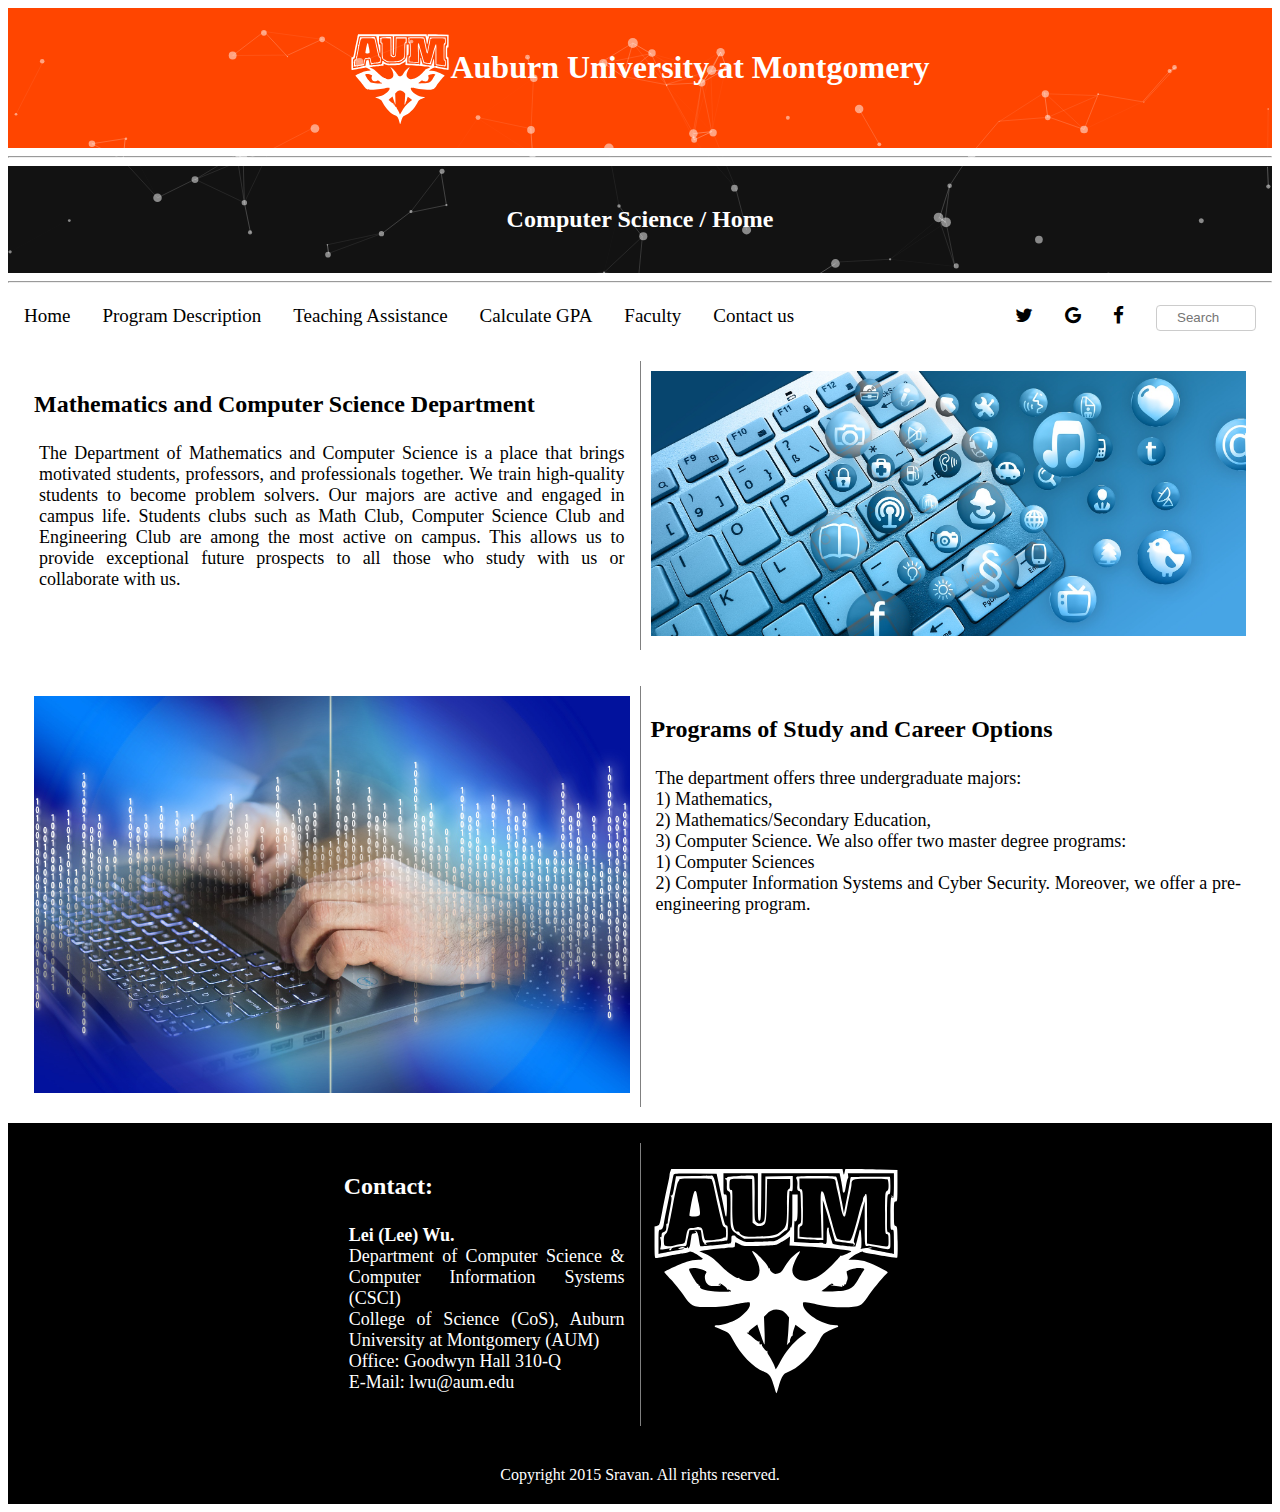
<file: index.html>
<!DOCTYPE html>
<html lang="en">
<head>
    <title>AUM | Home</title>
  <meta charset="utf-8">
  <link rel="stylesheet" media="screen" href="./assets/css/particle.css">
  <link rel="stylesheet" media="screen" href="./assets/css/style.css">
  <link rel="stylesheet" href="https://cdnjs.cloudflare.com/ajax/libs/font-awesome/4.7.0/css/font-awesome.min.css">
</head>
<body>

<!-- count particles -->
<!-- particles.js container -->
<div id="particles-js">
    <img src="assets/images/logo-3.svg" height="100" ><br><br>
    <h1>Auburn University at Montgomery<h1><br>
</div>
<hr></hr>
<center>
    <div class="heading">
    <h2>Computer Science / Home</h2>
    </div>
</center>

<hr></hr>
<header>
    <nav class="nav">
        <a sclass="nav-link active" href="index.html">Home</a>
        <a class="nav-link" href="aboutscience.html" >Program Description</a>
        <a class="nav-link"  href="technicalassistance.html" >Teaching Assistance</a>
        <a class="nav-link"   href="calculate.html">Calculate GPA</a>
        <a  class="nav-link "   href="faculty.html">Faculty</a>
        <a  class="nav-link "   href="contactus.html">Contact us</a>


        <a  class="nav-right "   href="#"><input type="text" style="width:100px;height:7px;margin:0px;" placeholder="Search"></a>
        <a  class="nav-right "   href="#"><i class="fa fa-facebook"></i></a>

        <a  class="nav-right "   href="#"><i class="fa fa-google"></i></a>

        <a  class="nav-right "   href="#"><i class="fa fa-twitter"></i></a>

        
    </nav>
</header>
<main>
<div class="flex-container">
    <div class="item">
        <h2>Mathematics and Computer Science Department</h2>

        <p class="justify">The Department of Mathematics and Computer Science is a place that brings motivated students, professors, and professionals together. We train high-quality students to become problem solvers. Our majors are active and engaged in campus life. Students clubs such as Math Club, Computer Science Club and Engineering Club are among the most active on campus. This allows us to provide exceptional future prospects to all those who study with us or collaborate with us.</hp>

    </div>
    <div class="item margin-left" >
       <img src="assets/images/img-1.jpg" style="width: 100%">
    </div> 
</div>
<br><br>
<div class="flex-container">
    <div class="item">

        <img src="assets/images/img-left.jpg" style="width: 100%">
    </div>
    <div class="item margin-left" >
        <h2>Programs of Study and Career Options</h2>

        <p>The department offers three undergraduate majors:<br />
        1) Mathematics,<br />
        2) Mathematics/Secondary Education,<br />
        3) Computer Science. We also offer two master degree programs:<br />
        1) Computer Sciences<br />
        2) Computer Information Systems and Cyber Security. Moreover, we offer a pre-engineering program.</p>
    </div> 
</div>

</main>


<div class="footer">
    <div class="flex-container">
        <div class="item">
     
        </div>
        <div class="item">
            <h2>Contact:</h2>

            <p><strong>Lei (Lee) Wu.</strong><br />
            Department of Computer Science &amp; Computer Information Systems (CSCI)<br />
            College of Science (CoS), Auburn University at Montgomery (AUM)<br />
            Office: Goodwyn Hall 310-Q<br />
            E-Mail: lwu@aum.edu</p>
            
        </div>
        <div class="item margin-left" >
        <img src="assets/images/logo-3.svg" style="height:250px">
        </div> 
        
        <div class="item">
     
        </div>
    </div>
</div>

<div class="footer-end">
    Copyright 2015 Sravan. All rights reserved.
</div>
    
</body>
<!-- scripts -->
<script src="./assets/js/particles.js"></script>
<script src="./assets/js/app.js"></script>


</body>
</html>
</file>
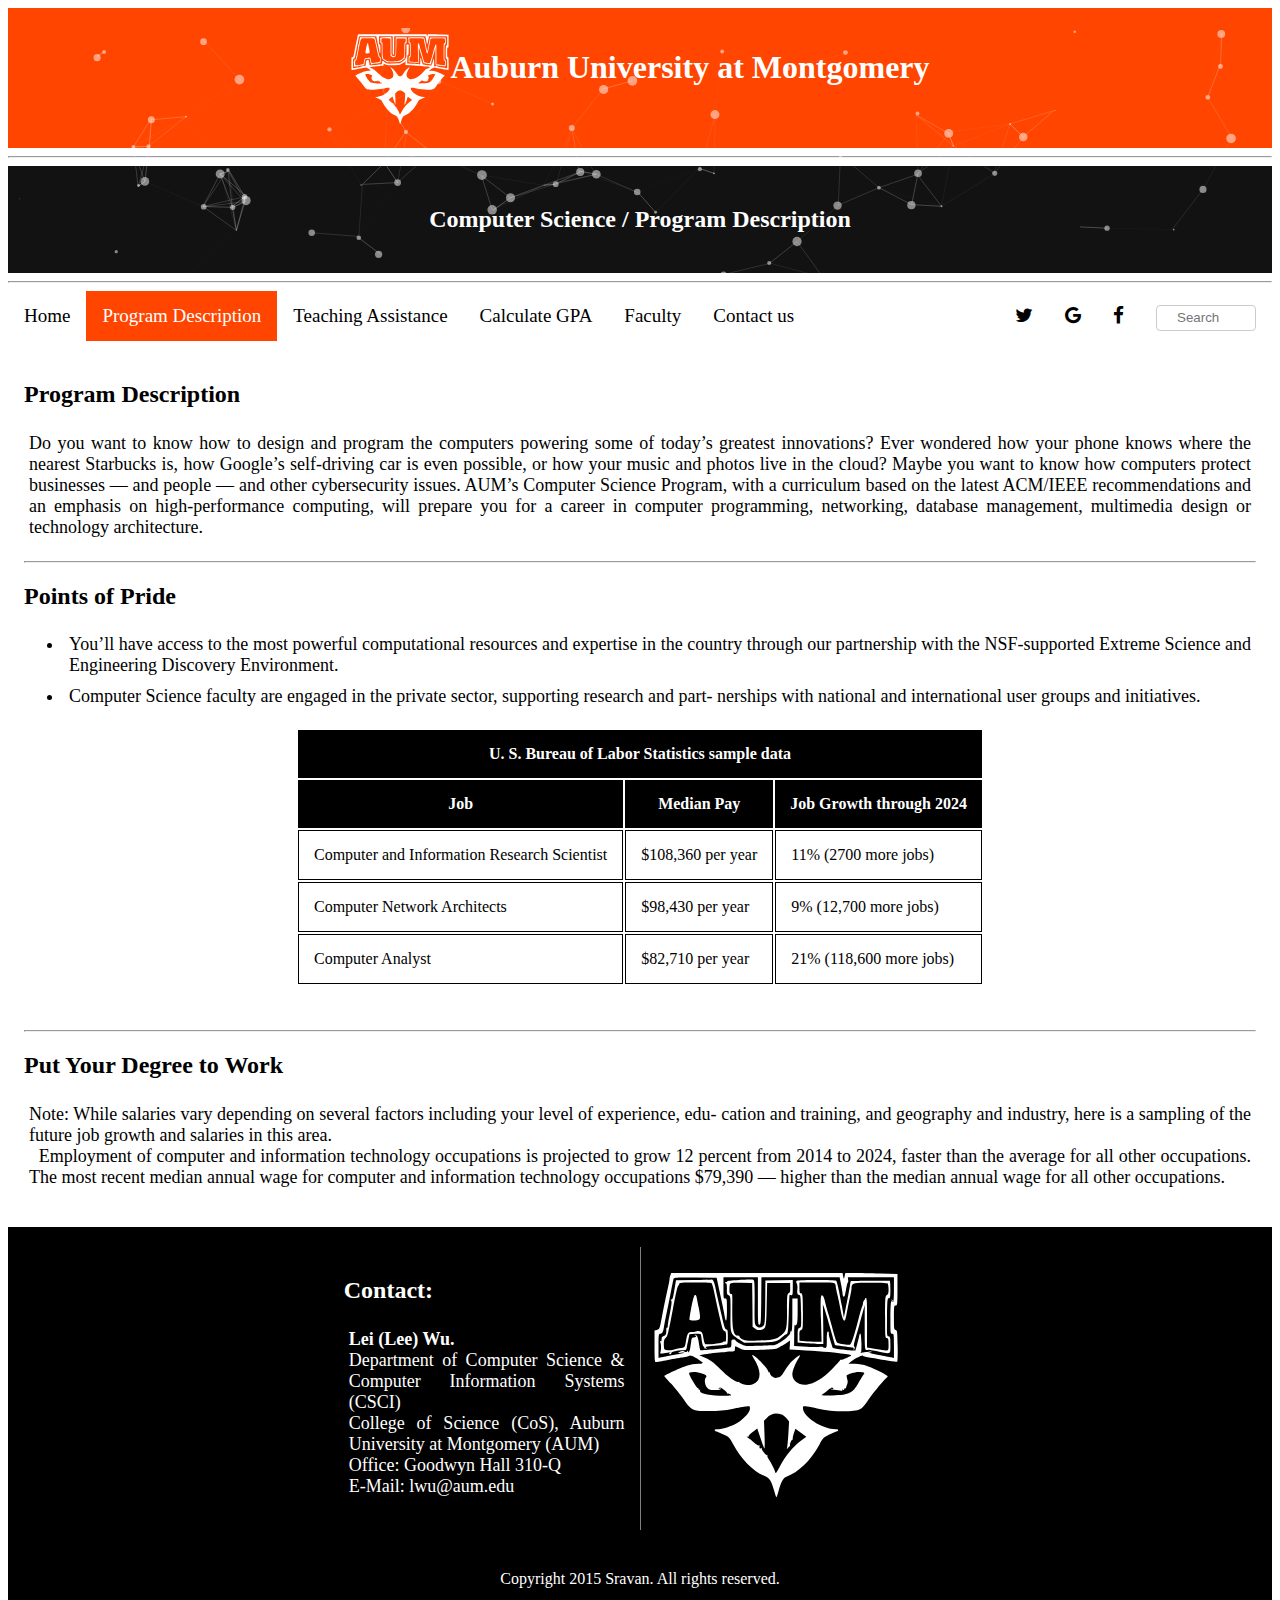
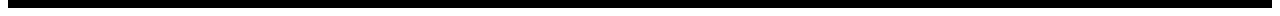
<file: aboutscience.html>
<!DOCTYPE html>
<html lang="en">
<head>
  <meta charset="utf-8">
  <title>Home | Program Description</title>
  <link rel="stylesheet" media="screen" href="./assets/css/particle.css">
  <link rel="stylesheet" media="screen" href="./assets/css/style.css">
  <link rel="stylesheet" href="https://cdnjs.cloudflare.com/ajax/libs/font-awesome/4.7.0/css/font-awesome.min.css">

</head>
<body>

<!-- count particles -->
<!-- particles.js container -->
<div id="particles-js">
    <img src="assets/images/logo-3.svg" height="100" ><br><br>
    <h1>Auburn University at Montgomery<h1><br>
</div>
<hr></hr>
<center>
    <div class="heading">
    <h2>Computer Science / Program Description</h2>
    </div>
</center>

<hr></hr>
<header>
    <nav class="nav">
        <a  class="nav-link" href="index.html">Home</a>
        <a  class="nav-link active" href="aboutscience.html" >Program Description</a>
        <a  class="nav-link"  href="technicalassistance.html" >Teaching Assistance</a>
        <a  class="nav-link"   href="calculate.html">Calculate GPA</a>
        <a  class="nav-link "   href="faculty.html">Faculty</a>
        <a  class="nav-link "   href="contactus.html">Contact us</a>
        
        <a  class="nav-right "   href="#"><input type="text" style="width:100px;height:7px;margin:0px;" placeholder="Search"></a>
        <a  class="nav-right "   href="#"><i class="fa fa-facebook"></i></a>

        <a  class="nav-right "   href="#"><i class="fa fa-google"></i></a>

        <a  class="nav-right "   href="#"><i class="fa fa-twitter"></i></a>

       
   
    </nav>
</header>
<main>
<div>
    <h2>Program Description</h2>
<p>
    Do you want to know how to design and program the computers powering some of today’s
greatest innovations? Ever wondered how your phone knows where the nearest Starbucks is, how
Google’s self-driving car is even possible, or how your music and photos live in the cloud? Maybe
you want to know how computers protect businesses — and people — and other cybersecurity
issues. AUM’s Computer Science Program, with a curriculum based on the latest ACM/IEEE
recommendations and an emphasis on high-performance computing, will prepare you for a career
in computer programming, networking, database management, multimedia design or technology
architecture.
</p>

<hr>

<h2>Points of Pride</h2>
<ul>
    <li>
        You’ll have access to the most powerful computational resources and expertise in the
        country through our partnership with the NSF-supported Extreme Science and Engineering
        Discovery Environment.
        </li>
        <li>
            Computer Science faculty are engaged in the private sector, supporting research and part-
        nerships with national and international user groups and initiatives.
        </li>
</ul>
<center>
<table class="table">
    <tr>
        <th colspan="3" class="center">U. S. Bureau of Labor Statistics sample data</th>
    </tr>
    <tr>
        <th>Job</th>
        <th>Median Pay</th>
        <th>Job Growth through 2024</th>
    </tr>
    <tr>
        <td>Computer and Information Research Scientist </td>
        <td>$108,360 per year</td>
        <td>11% (2700 more jobs)</td>
        
    </tr>
    <tr>
        <td>Computer Network Architects</td>
        <td>$98,430 per year</td>
        <td>9% (12,700 more jobs)</td>
        
    </tr>
    <tr>
        <td>Computer Analyst</td>
        <td>$82,710 per year </td>
        <td>21% (118,600 more jobs)</td>
        
    </tr>
</table>
</center>
<br>
<br>
<hr>

<h2>Put Your Degree to Work</h2>
<p>
    Note: While salaries vary depending on several factors including your level of experience, edu-
cation and training, and geography and industry, here is a sampling of the future job growth
and salaries in this area. <br>
&nbsp; Employment of computer and information technology occupations is projected to grow 12
percent from 2014 to 2024, faster than the average for all other occupations. The most recent
median annual wage for computer and information technology occupations $79,390 — higher
than the median annual wage for all other occupations.

</p>



</div>

</main>

<div class="footer">
    <div class="flex-container">
        <div class="item">
     
        </div>
        <div class="item">
            <h2>Contact:</h2>

            <p><strong>Lei (Lee) Wu.</strong><br />
            Department of Computer Science &amp; Computer Information Systems (CSCI)<br />
            College of Science (CoS), Auburn University at Montgomery (AUM)<br />
            Office: Goodwyn Hall 310-Q<br />
            E-Mail: lwu@aum.edu</p>
            
        </div>
        <div class="item margin-left" >
        <img src="assets/images/logo-3.svg" style="height:250px">
        </div> 
        
        <div class="item">
     
        </div>
    </div>
</div>


<div class="footer-end">
    Copyright 2015 Sravan. All rights reserved.
</div>
</body>

<script src="./assets/js/particles.js"></script>
<script src="./assets/js/app.js"></script>
</html>
</file>
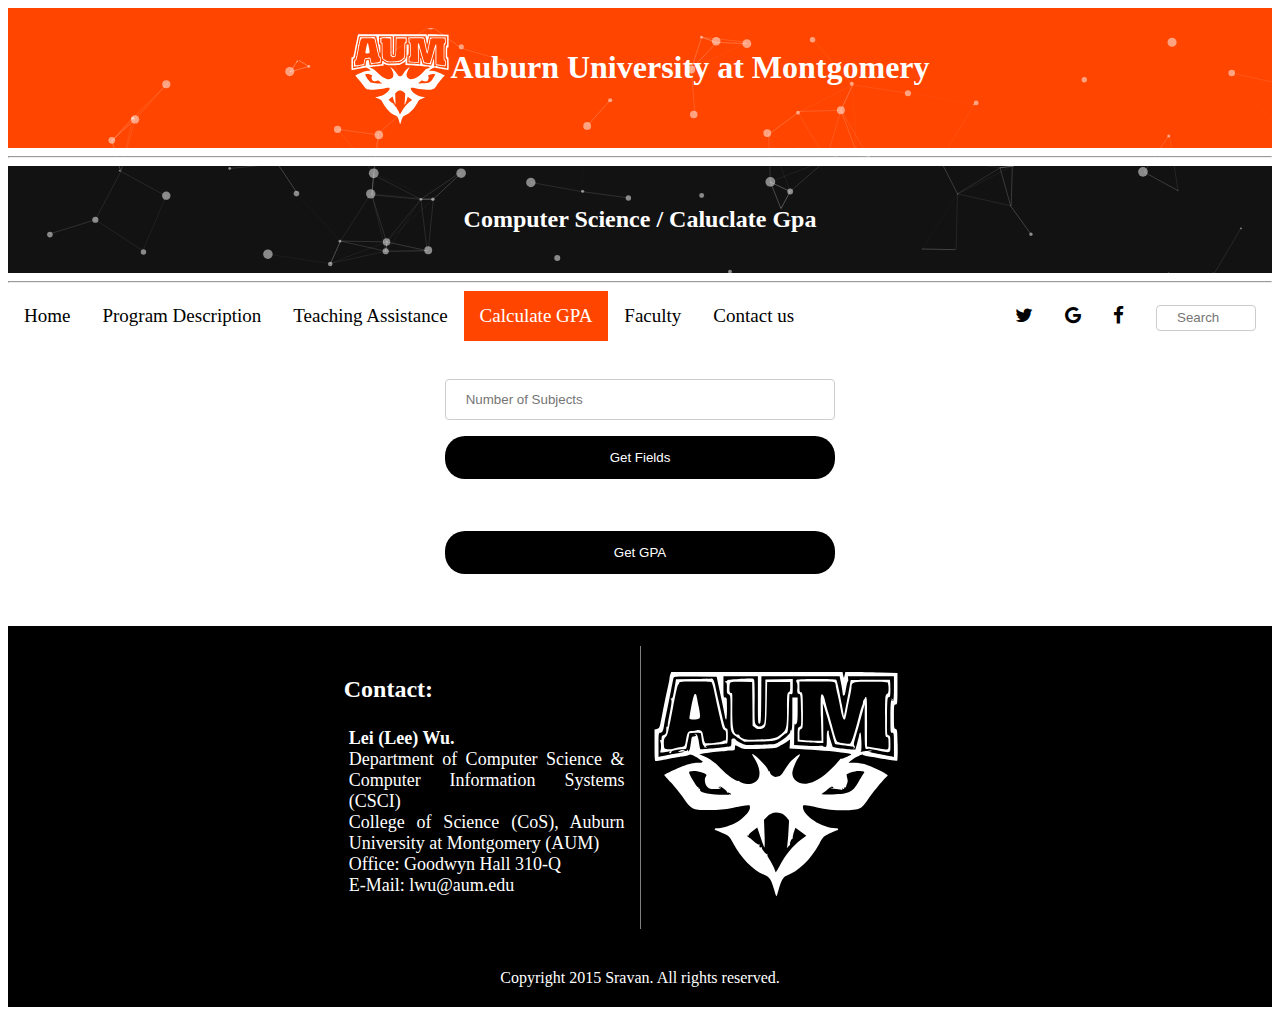
<file: calculate.html>
<!DOCTYPE html>
<html lang="en">
<head>
  <meta charset="utf-8">
  <title>AUM | Caluclate GPA</title>
  <link rel="stylesheet" media="screen" href="./assets/css/particle.css">
  <link rel="stylesheet" media="screen" href="./assets/css/style.css">
  <link rel="stylesheet" href="https://cdnjs.cloudflare.com/ajax/libs/font-awesome/4.7.0/css/font-awesome.min.css">

</head>
<body>

<!-- count particles -->
<!-- particles.js container -->
<div id="particles-js">
    <img src="assets/images/logo-3.svg" height="100" ><br><br>
    <h1>Auburn University at Montgomery<h1><br>
</div>
<hr></hr>
<center>
    <div class="heading">
    <h2>Computer Science / Caluclate Gpa</h2>
    </div>
</center>

<hr></hr>
<header>
    <nav class="nav">
        <a sclass="nav-link active" href="index.html">Home</a>
        <a class="nav-link" href="aboutscience.html" >Program Description</a>
        <a class="nav-link"  href="technicalassistance.html" >Teaching Assistance</a>
        <a  class="nav-link active"   href="calculate.html">Calculate GPA</a>
        <a  class="nav-link "   href="faculty.html">Faculty</a>
        <a  class="nav-link "   href="contactus.html">Contact us</a>
        
        <a  class="nav-right "   href="#"><input type="text" style="width:100px;height:7px;margin:0px;" placeholder="Search"></a>
        <a  class="nav-right "   href="#"><i class="fa fa-facebook"></i></a>

        <a  class="nav-right "   href="#"><i class="fa fa-google"></i></a>

        <a  class="nav-right "   href="#"><i class="fa fa-twitter"></i></a>

       
      </nav>
</header>
<main>
<div class="flex-container">
    <div class="item">
    </div>
    <div class="item" >
      <input type="number"  id="entries"  placeholder="Number of Subjects">
      <br>
      <input type="button" id="entries_submit" value="Get Fields">
      <br>
      <div id="credit_hours_input" ></div><br>
      <br><input type='button'  value='Get GPA' id='caluclate_gpa'>
      <br><br>
      <div id="gpa"></div>
    
    </div>
    <div class="item" >
    </div>
</main>


<div class="footer">
    <div class="flex-container">
        <div class="item">
     
        </div>
        <div class="item">
            <h2>Contact:</h2>

            <p><strong>Lei (Lee) Wu.</strong><br />
            Department of Computer Science &amp; Computer Information Systems (CSCI)<br />
            College of Science (CoS), Auburn University at Montgomery (AUM)<br />
            Office: Goodwyn Hall 310-Q<br />
            E-Mail: lwu@aum.edu</p>
            
        </div>
        <div class="item margin-left" >
        <img src="assets/images/logo-3.svg" style="height:250px">
        </div> 
        
        <div class="item">
     
        </div>
    </div>
</div>

<div class="footer-end">
    Copyright 2015 Sravan. All rights reserved.
</div>
</body>
<!-- scripts -->
<script src="https://code.jquery.com/jquery-3.5.1.slim.min.js" integrity="sha384-DfXdz2htPH0lsSSs5nCTpuj/zy4C+OGpamoFVy38MVBnE+IbbVYUew+OrCXaRkfj" crossorigin="anonymous"></script>
<script src="./assets/js/particles.js"></script>
<script src="./assets/js/app.js"></script>
<script src="./assets/js/calucalte.js"></script>

</body>
</html>
</file>
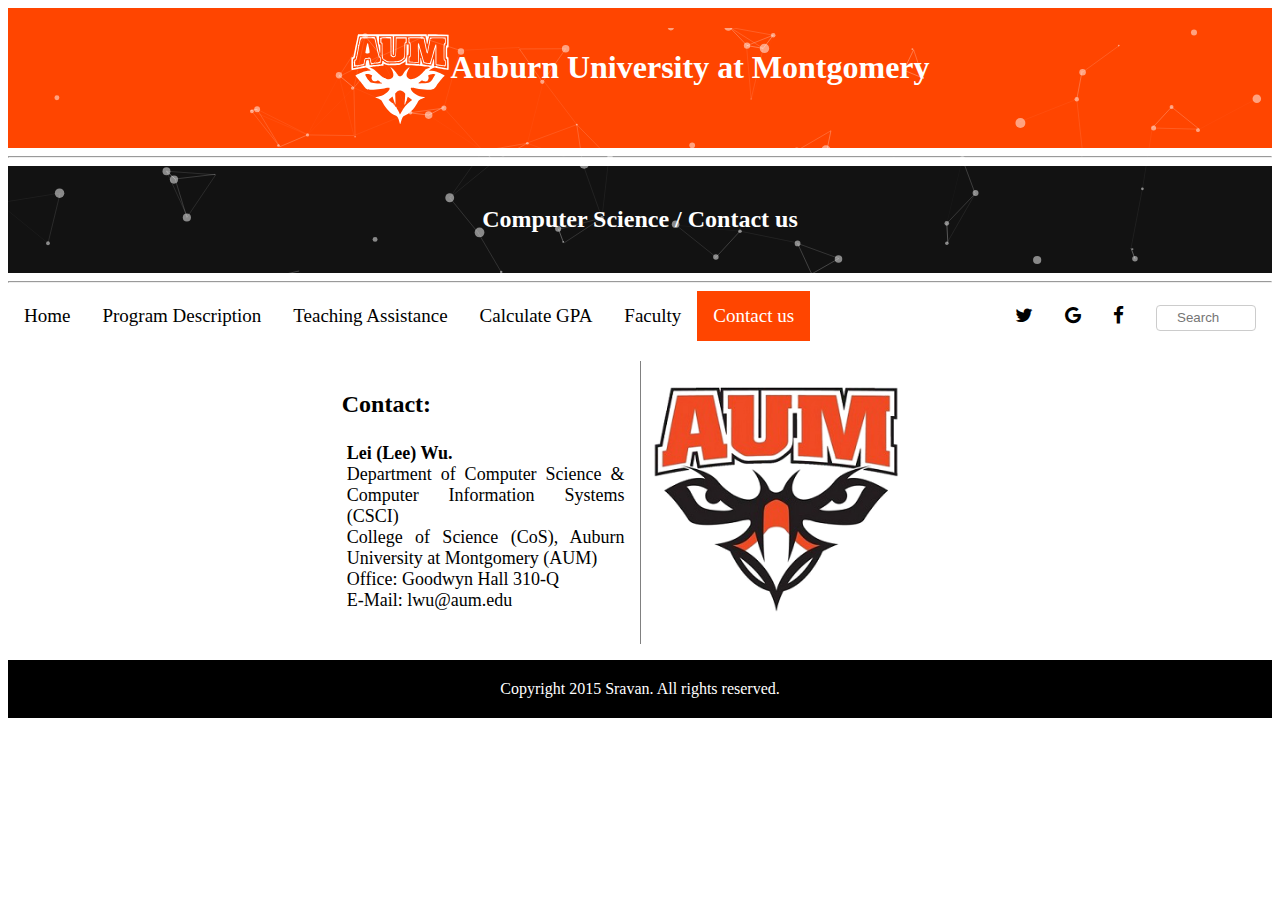
<file: contactus.html>
<!DOCTYPE html>
<html lang="en">
<head>
  <meta charset="utf-8">
  
  <title>AUM | Contact us</title>
 <link rel="stylesheet" media="screen" href="./assets/css/particle.css">
  <link rel="stylesheet" media="screen" href="./assets/css/style.css">
  <link rel="stylesheet" href="https://cdnjs.cloudflare.com/ajax/libs/font-awesome/4.7.0/css/font-awesome.min.css">

</head>
<body>

<!-- count particles -->
<!-- particles.js container -->
<div id="particles-js">
    <img src="assets/images/logo-3.svg" height="100" ><br><br>
    <h1>Auburn University at Montgomery<h1><br>
</div>
<hr></hr>
<center>
    <div class="heading">
    <h2>Computer Science / Contact us</h2>
    </div>
</center>

<hr></hr>
<header>
    <nav class="nav">
        <a sclass="nav-link" href="index.html">Home</a>
        <a class="nav-link" href="aboutscience.html" >Program Description</a>
        <a class="nav-link"  href="technicalassistance.html" >Teaching Assistance</a>
        <a  class="nav-link "   href="calculate.html">Calculate GPA</a>
        <a  class="nav-link "   href="faculty.html">Faculty</a>
        <a  class="nav-link active"   href="contactus.html">Contact us</a>
        
        <a  class="nav-right "   href="#"><input type="text" style="width:100px;height:7px;margin:0px;" placeholder="Search"></a>
        <a  class="nav-right "   href="#"><i class="fa fa-facebook"></i></a>

        <a  class="nav-right "   href="#"><i class="fa fa-google"></i></a>

        <a  class="nav-right "   href="#"><i class="fa fa-twitter"></i></a>

       
      </nav>
</header>
<main>
<div class="flex-container">
    <div class="item"></div>
        <div class="item">
            <h2>Contact:</h2>

            <p><strong>Lei (Lee) Wu.</strong><br />
            Department of Computer Science &amp; Computer Information Systems (CSCI)<br />
            College of Science (CoS), Auburn University at Montgomery (AUM)<br />
            Office: Goodwyn Hall 310-Q<br />
            E-Mail: lwu@aum.edu</p>
            
        </div>
        <div class="item margin-left" >
        <img src="assets/images/logo.png" style="height:250px">
        </div> 
        <div class="item"></div>
      
    </div>
</main>


<div class="footer-end">
    Copyright 2015 Sravan. All rights reserved.
</div>
</body>
<!-- scripts -->
<script src="https://code.jquery.com/jquery-3.5.1.slim.min.js" integrity="sha384-DfXdz2htPH0lsSSs5nCTpuj/zy4C+OGpamoFVy38MVBnE+IbbVYUew+OrCXaRkfj" crossorigin="anonymous"></script>
<script src="./assets/js/particles.js"></script>
<script src="./assets/js/app.js"></script>
<script src="./assets/js/calucalte.js"></script>

</body>
</html>
</file>
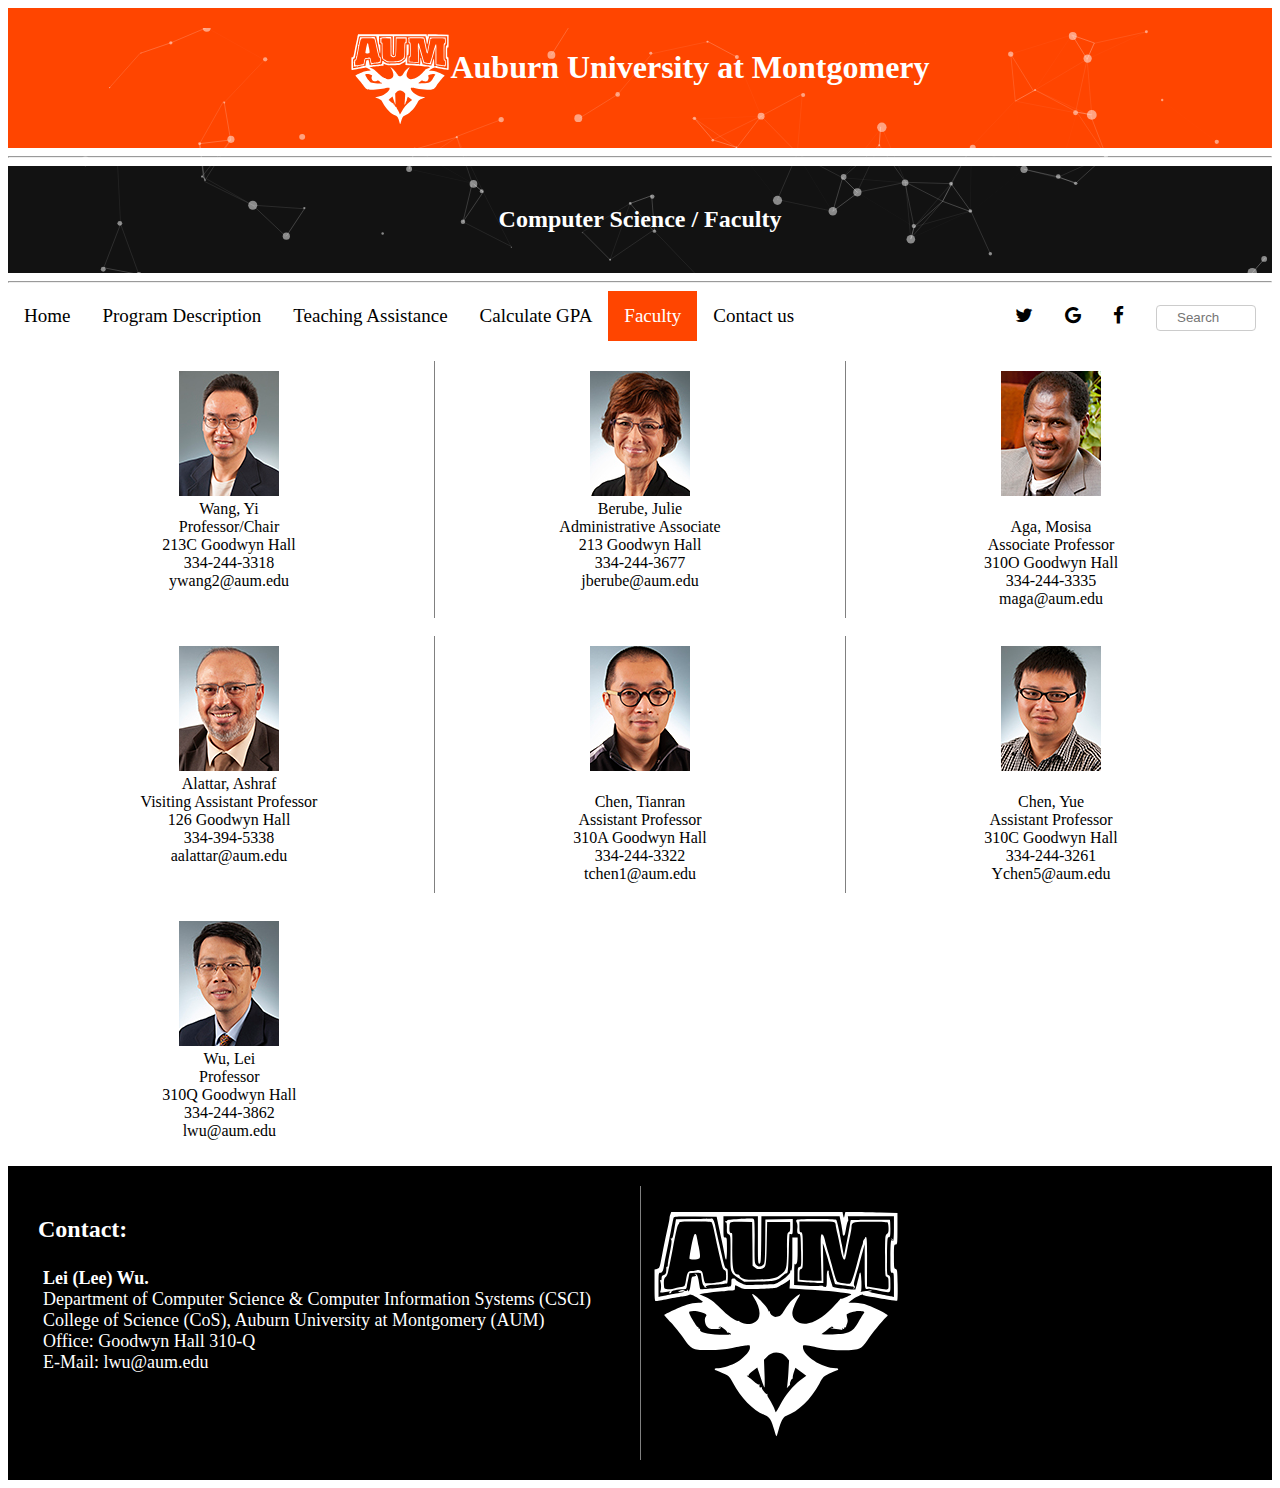
<file: faculty.html>
<!DOCTYPE html>
<html lang="en">
<head>
    
    <title>AUM | Our Faculty</title>
  <meta charset="utf-8">
 <link rel="stylesheet" media="screen" href="./assets/css/particle.css">
  <link rel="stylesheet" media="screen" href="./assets/css/style.css">
  <link rel="stylesheet" href="https://cdnjs.cloudflare.com/ajax/libs/font-awesome/4.7.0/css/font-awesome.min.css">

</head>
<body>

<!-- count particles -->
<!-- particles.js container -->
<div id="particles-js">
    <img src="assets/images/logo-3.svg" height="100" ><br><br>
    <h1>Auburn University at Montgomery<h1><br>
</div>
<hr></hr>
<center>
    <div class="heading">
    <h2>Computer Science / Faculty</h2>
    </div>
</center>

<hr></hr>
<header>
    <nav class="nav">
        <a sclass="nav-link active" href="index.html">Home</a>
        <a class="nav-link" href="aboutscience.html" >Program Description</a>
        <a class="nav-link"  href="technicalassistance.html" >Teaching Assistance</a>
        <a  class="nav-link "   href="calculate.html">Calculate GPA</a>
        <a  class="nav-link active"   href="faculty.html">Faculty</a>
        <a  class="nav-link "   href="contactus.html">Contact us</a>
        
        <a  class="nav-right "   href="#"><input type="text" style="width:100px;height:7px;margin:0px;" placeholder="Search"></a>
        <a  class="nav-right "   href="#"><i class="fa fa-facebook"></i></a>

        <a  class="nav-right "   href="#"><i class="fa fa-google"></i></a>

        <a  class="nav-right "   href="#"><i class="fa fa-twitter"></i></a>

       
      </nav>
</header>
<main>
<div class="flex-container faculty">
        <div class="item ">
            <center>
            <img src="./assets/faculty/Wang,Yi.jpg">
            <br>Wang, Yi
           <br> Professor/Chair
           <br> 213C Goodwyn Hall
           <br> 334-244-3318
           <br> ywang2@aum.edu
            </center>
        </div>
        <br>
        <div class="item  margin-left">
            <center>
                <img src="./assets/faculty/Berube,Julie.jpg"><br>
                Berube, Julie<br>
Administrative Associate<br>
213 Goodwyn Hall<br>
334-244-3677<br>
jberube@aum.edu<br>
                </center>
        </div>
        <div class="item  margin-left">
            <center>
            <img src="./assets/faculty/Aga,Mosisa.jpg"><br>
            <br>                Aga, Mosisa
            <br>Associate Professor
            <br>310O Goodwyn Hall
            <br>334-244-3335
            <br>maga@aum.edu
            </center>
        </div>
    </div>
    <br>
    <div class="flex-container">
        <div class="item ">
            <center>
            <img src="./assets/faculty/Alattar,Ashraf.jpg">
            <br>Alattar, Ashraf
            <br>Visiting Assistant Professor
            <br>126 Goodwyn Hall
            <br>334-394-5338
            <br>aalattar@aum.edu
            </center>
        </div>
        <div class="item  margin-left">
            <center>
                <img src="./assets/faculty/Chen,Tianran.jpg"><br>
               <br> Chen, Tianran
               <br> Assistant Professor
               <br> 310A Goodwyn Hall
               <br> 334-244-3322
               <br> tchen1@aum.edu
                </center>
        </div>
        <div class="item  margin-left">
            <center>
            <img src="./assets/faculty/Chen,Yue.jpg"><br>
            <br>Chen, Yue
            <br>Assistant Professor
            <br>310C Goodwyn Hall
            <br>334-244-3261
            <br>Ychen5@aum.edu
            </center>
        </div>
    </div>
    <br>
<div class="flex-container">
    <div class="item  ">
        <center>
        <img src="./assets/faculty/Wu,Lei.jpg">
        <br>Wu, Lei
        <br>Professor
        <br>310Q Goodwyn Hall
        <br>334-244-3862
        <br>lwu@aum.edu
        </center>
    </div>
    <div class="item ">
        <center>
         
            </center>
    </div>
    <div class="item">
        <center>
        
        </center>
    </div>
</div>
</main>


<div class="footer">
    <div class="flex-container ">
   
        <div class="item">
            <h2>Contact:</h2>

            <p><strong>Lei (Lee) Wu.</strong><br />
            Department of Computer Science &amp; Computer Information Systems (CSCI)<br />
            College of Science (CoS), Auburn University at Montgomery (AUM)<br />
            Office: Goodwyn Hall 310-Q<br />
            E-Mail: lwu@aum.edu</p>
            
        </div>
        <div class="item margin-left" >
        <img src="assets/images/logo-3.svg" style="height:250px">
        </div> 
        
      
    </div>
</div>
</body>
<!-- scripts -->
<script src="https://code.jquery.com/jquery-3.5.1.slim.min.js" integrity="sha384-DfXdz2htPH0lsSSs5nCTpuj/zy4C+OGpamoFVy38MVBnE+IbbVYUew+OrCXaRkfj" crossorigin="anonymous"></script>
<script src="./assets/js/particles.js"></script>
<script src="./assets/js/app.js"></script>
<script src="./assets/js/calucalte.js"></script>

</body>
</html>
</file>
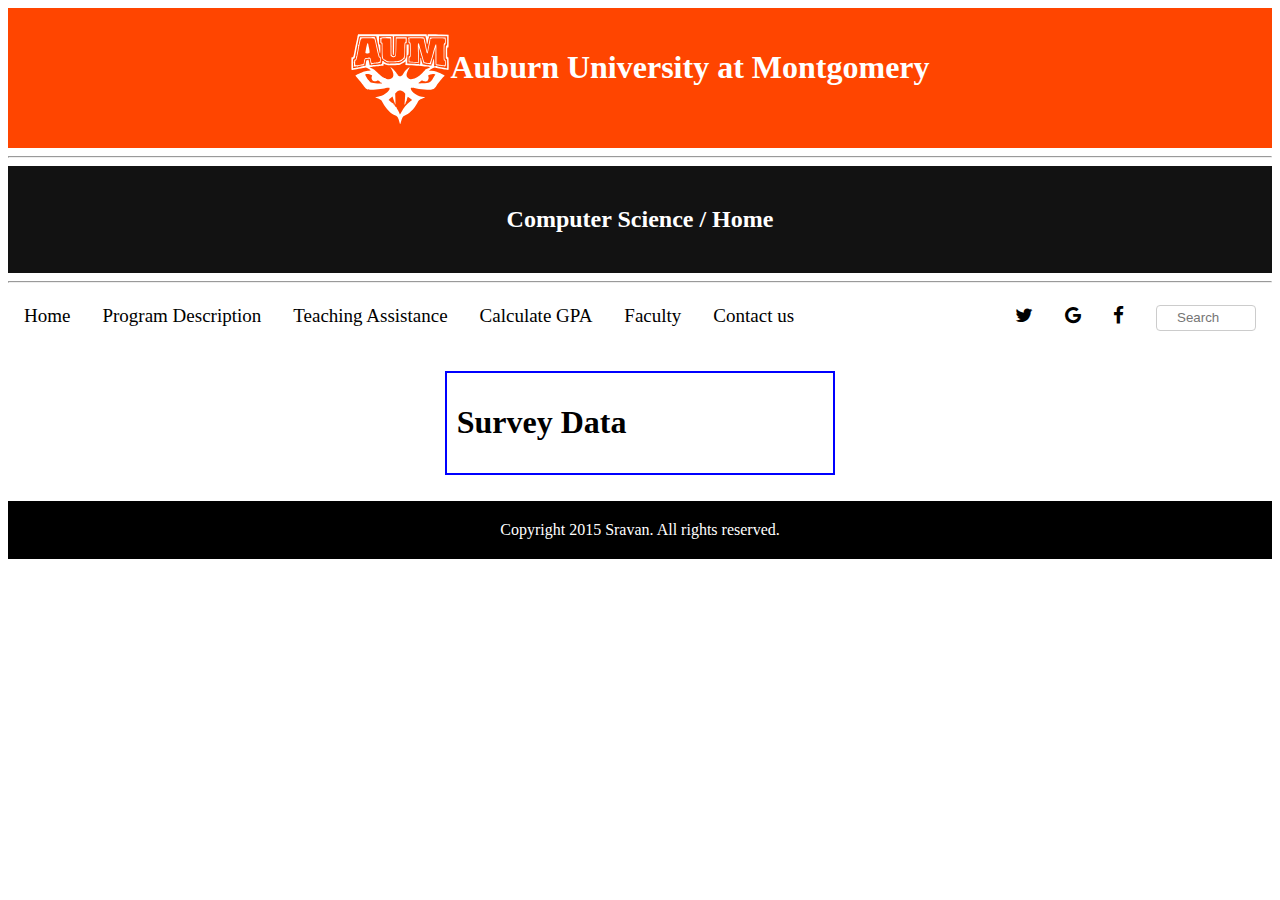
<file: survey_data.html>
<!DOCTYPE html>
<html>
<head>
<title>Survey Data</title>
<style>
 
    td {
        padding:10px;
        font-size:18px;   
    }
</style>

<script type="text/javascript">
//<![CDATA[
var decode = function ( text ) {
    text = text.replace(/\+/g, " ");
    text = text.replace(/%[a-fA-F0-9]{2}/g, 
        function ( text ) {
            return String.fromCharCode( "0x" + text.substr(1,2));
        }
    );
    return text;
}
    
var display_data = function () {
    alert('-'+location.search+'-');
    var query = location.search.replace("?", "");
    if ( query == "" ) return;
    
    var fields = query.split("&");
    
    if ( fields.length == 0 ) {
        document.write("<p>No data was submitted.</p>");
    } else {
        document.write("<table>");
        var field_parts;
        let table="";
        for ( var i in fields ) {
            field_parts = fields[i].split("=");
            field_parts[0] = decode( field_parts[0] );
            field_parts[1] = decode( field_parts[1] );
            document.write("<tr><td>" + field_parts[0] + "</td>");
            document.write("<td>" + field_parts[1] + "</td></tr>");
            table=table+"<tr><td>"+ field_parts[0]+"</td><td>"+field_parts[1]+"</td></tr>";
        }
        
        document.write("</table>");
    }
}
//]]>
</script>
<title>AUM | Survey Data</title>
<link rel="stylesheet" media="screen" href="./assets/css/particle.css">
  <link rel="stylesheet" media="screen" href="./assets/css/style.css">
  <link rel="stylesheet" href="https://cdnjs.cloudflare.com/ajax/libs/font-awesome/4.7.0/css/font-awesome.min.css">

</head>
<body>

<!-- count particles -->
<!-- particles.js container -->
<div id="particles-js">
    <img src="assets/images/logo-3.svg" height="100" ><br><br>
    <h1>Auburn University at Montgomery<h1><br>
</div>
<hr></hr>
<center>
    <div class="heading">
    <h2>Computer Science / Home</h2>
    </div>
</center>

<hr></hr>
<header>
    <nav class="nav">
        <a sclass="nav-link active" href="index.html">Home</a>
        <a class="nav-link" href="aboutscience.html" >Program Description</a>
        <a class="nav-link"  href="technicalassistance.html" >Teaching Assistance</a>
        <a class="nav-link"   href="calculate.html">Calculate GPA</a>
        <a  class="nav-link "   href="faculty.html">Faculty</a>
        <a  class="nav-link "   href="contactus.html">Contact us</a>
   
        <a  class="nav-right "   href="#"><input type="text" style="width:100px;height:7px;margin:0px;" placeholder="Search"></a>
        <a  class="nav-right "   href="#"><i class="fa fa-facebook"></i></a>

        <a  class="nav-right "   href="#"><i class="fa fa-google"></i></a>

        <a  class="nav-right "   href="#"><i class="fa fa-twitter"></i></a>

       
    </nav>
</header>    <main>

        <div class="flex-container">
            <div class="item"></div>
            <div class="item">

                <div style="border:2px solid blue;padding:10px">
                    <h1>Survey Data</h1>
                    <script>display_data();</script>
                </div>
</div>
<div class="item"></div>
</div>
</main>


<div class="footer-end">
    Copyright 2015 Sravan. All rights reserved.
</div>



</body>
</html>
</file>
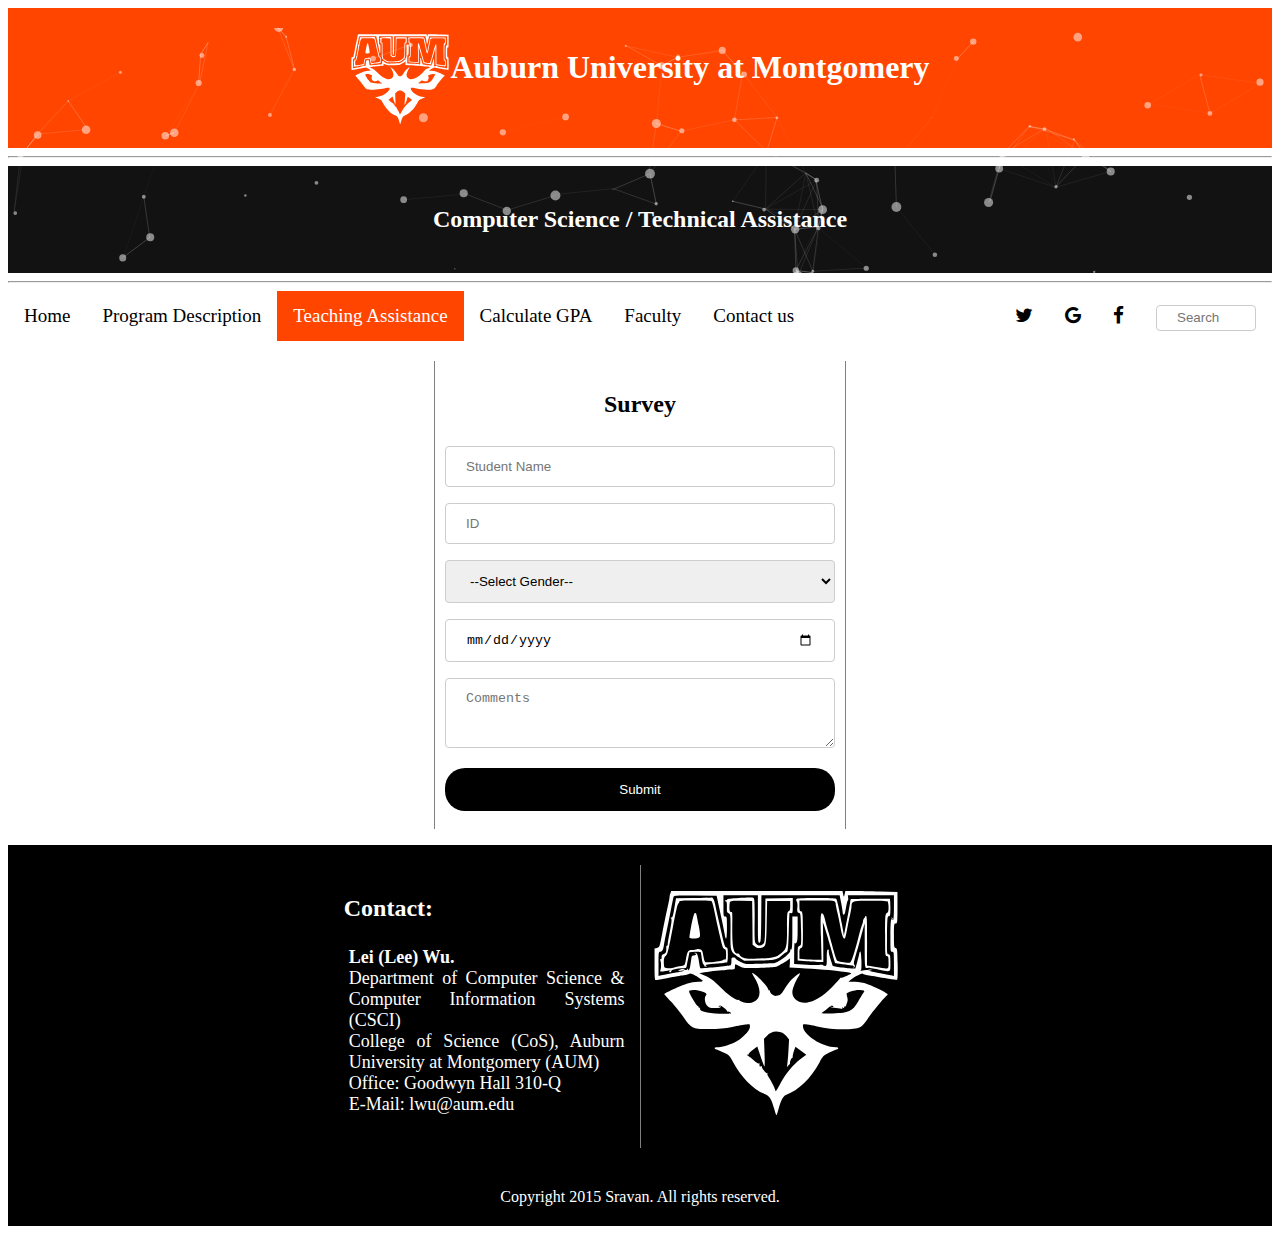
<file: technicalassistance.html>
<!DOCTYPE html>
<html lang="en">
<head>
  <meta charset="utf-8">
  <title>AUM | Technical Assistance</title>
  <link rel="stylesheet" media="screen" href="./assets/css/particle.css">
  <link rel="stylesheet" media="screen" href="./assets/css/style.css">
  <link rel="stylesheet" href="https://cdnjs.cloudflare.com/ajax/libs/font-awesome/4.7.0/css/font-awesome.min.css">

</head>
<body>

<!-- count particles -->
<!-- particles.js container -->
<div id="particles-js">
    <img src="assets/images/logo-3.svg" height="100" ><br><br>
    <h1>Auburn University at Montgomery<h1><br>
</div>
<hr></hr>
<center>
    <div class="heading">
    <h2>Computer Science / Technical Assistance</h2>
    </div>
</center>

<hr></hr>
<header>
    <nav class="nav">
        <a  class="nav-link" href="index.html">Home</a>
        <a  class="nav-link" href="aboutscience.html" >Program Description</a>
        <a  class="nav-link active"  href="technicalassistance.html" >Teaching Assistance</a>
        <a  class="nav-link"   href="calculate.html">Calculate GPA</a>
        <a  class="nav-link "   href="faculty.html">Faculty</a>
        <a  class="nav-link "   href="contactus.html">Contact us</a>
   
        <a  class="nav-right "   href="#"><input type="text" style="width:100px;height:7px;margin:0px;" placeholder="Search"></a>
        <a  class="nav-right "   href="#"><i class="fa fa-facebook"></i></a>

        <a  class="nav-right "   href="#"><i class="fa fa-google"></i></a>

        <a  class="nav-right "   href="#"><i class="fa fa-twitter"></i></a>

       
  
    </nav>
</header>
<main>
<div class="flex-container">
    <div class="item"></div>
    <div class="item margin-left margin-right">
        <center><h2>Survey</h2></center> 
        <form action="survey_data.html" method="get" target="_blank">
            <input type="text" name="studentname" placeholder="Student Name" >
            <br><input type="text" name="ID" placeholder="ID" >
           
              <br>  
            <select name="gender"  >
                <option value="">--Select Gender--</option>
                <option value="male">Male</option>     
                <option value="female">female</option>     
            
            </select>
        <br> <input type="date" name="submissiondate" placeholder="Submission Date" >
        <br>   
        <textarea name="comments" style="height:70px" placeholder="Comments" ></textarea>
            <center><input type="submit" value="Submit" class="btn"></center>
        </form>

    </div>
    <div class="item ">
        
    </div>
</div>
</main>

<div class="footer">
    <div class="flex-container">
        <div class="item">
     
        </div>
        <div class="item">
            <h2>Contact:</h2>

            <p><strong>Lei (Lee) Wu.</strong><br />
            Department of Computer Science &amp; Computer Information Systems (CSCI)<br />
            College of Science (CoS), Auburn University at Montgomery (AUM)<br />
            Office: Goodwyn Hall 310-Q<br />
            E-Mail: lwu@aum.edu</p>
            
        </div>
        <div class="item margin-left" >
        <img src="assets/images/logo-3.svg" style="height:250px">
        </div> 
        
        <div class="item">
     
        </div>
    </div>
</div>

<div class="footer-end">
    Copyright 2015 Sravan. All rights reserved.
</div>
</body>

<script src="./assets/js/particles.js"></script>
<script src="./assets/js/app.js"></script>
</html>
</file>
<file: assets/css/particle.css>
#particles-js{
	height: 100px;
	z-index: 0 !important;

	background-color: orangered;
	display: flex;
	text-align: center;
	justify-content: center;
	color:white;
	padding: 20px;
 }

 .particles-js-canvas-el
 {
	 position: absolute;
	 height:250px !important;
 
}


 .heading{
	 color:white;
	 background-color:rgba(0, 0, 0, 0.931);
	 padding:20px
 }

 main{
	 padding:1em;
 }
</file>
<file: assets/css/style.css>
.nav {
  background-color: white;
  overflow: hidden;
  width: 100%;
}

.nav a {
  float: left;
  color: black;
  text-align: center;
  padding: 14px 16px;
  text-decoration: none;
  font-size: 19px;
}
.nav .nav-right {
  float: right;
  color: black;
  text-align: center;
  padding: 14px 16px;
  text-decoration: none;
  font-size: 19px;
}
.nav a:hover {
  background-color: orangered;
  color: white;

}

.nav a.active {
  background-color: orangered;
  color: white;
}

.flex-container {
  display: flex;
}

.item{
  flex:1;
  padding:10px;
}

p,li{
  text-align:justify;
  font-size: 18px;
  padding:5px;
}

.margin-left{
  border-left:1px solid grey;
}
.margin-right{
  border-right:1px solid grey;
}
.margin-white{
  border-left:1px solid white;
}
.footer{
  background-color:black;
}

.footer>.flex-container
{
  padding:20px;
}
.footer>.flex-container>.item
{
  color:white;
}





.table th{
  padding:15px;
  font-size: 16px;
  background-color: black;
  color:white;
}

.table td{
  padding:15px;
  font-size: 16px;
  border: 1px solid black;
}

input[type=text], input[type=number],input[type=date], select, textarea{
  width: 100%;
  padding: 12px 20px;
  margin: 8px 0;
  display: inline-block;
  border: 1px solid #ccc;
  border-radius: 4px;
  box-sizing: border-box;
}

input[type=submit] ,input[type=button] {
  width: 100%;
  background-color: black;
  color: white;
  padding: 14px 20px;
  margin: 8px 0;
  border: none;
  border-radius: 4px;
  cursor: pointer;
  border-radius:20px
}

input[type=submit]:hover {
  background-color: black;
  border-radius:20px
}

.footer-end{
  background-color:black;
  color:white;
  padding: 20px;
  text-align: center;
}
</file>
